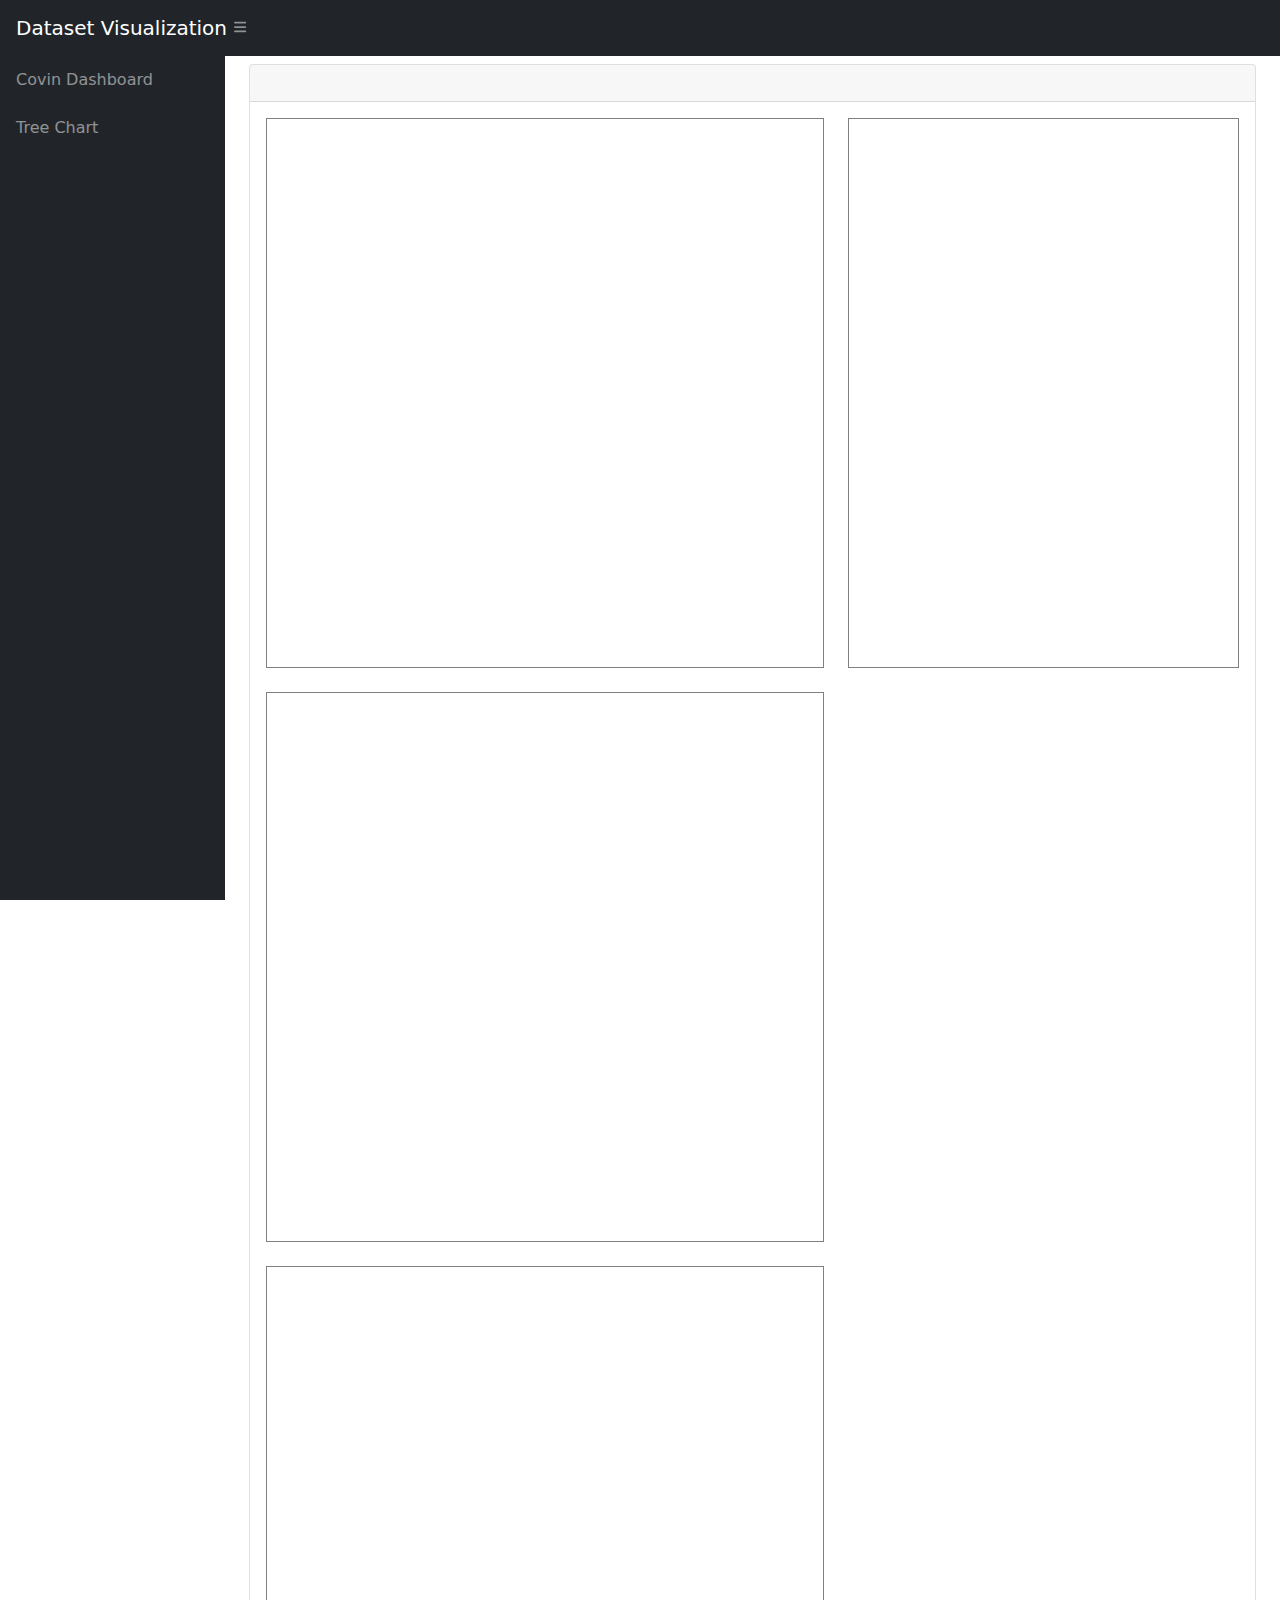
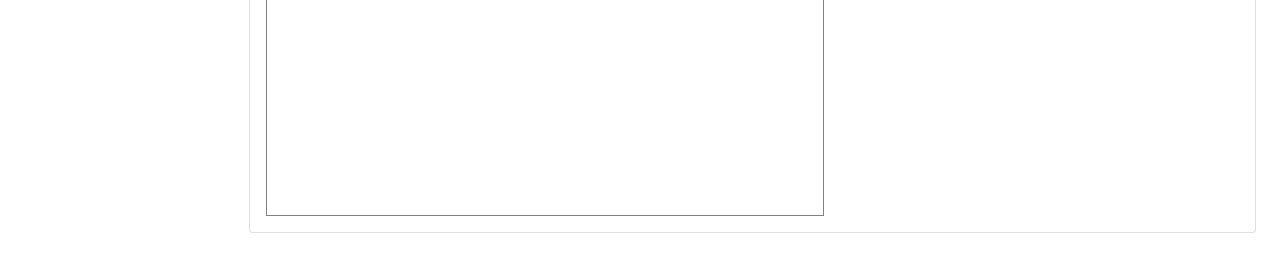
<file: index.html>
﻿<!DOCTYPE html>
<html lang="en">
<head>
    <meta charset="utf-8" />
    <meta http-equiv="X-UA-Compatible" content="IE=edge" />
    <meta name="viewport" content="width=device-width, initial-scale=1, shrink-to-fit=no" />
    <meta name="description" content="" />
    <meta name="author" content="" />
    <title>Covin Dashboard</title>
    <link href="css/styles.css" rel="stylesheet" />
    <link href="css/index.css" rel="stylesheet" />
    <script src="js/d3.v7.min.js"></script>
    <script src="js/fontawesome.all.js"></script>
</head>
<body class="sb-nav-fixed">
    <nav class="sb-topnav navbar navbar-expand navbar-dark bg-dark">
        <!-- Navbar Brand-->
        <a class="navbar-brand ps-3" href="index.html">Dataset Visualization</a>
        <!-- Sidebar Toggle-->
        <button class="btn btn-link btn-sm order-1 order-lg-0 me-4 me-lg-0" id="sidebarToggle" href="#!"><i class="fas fa-bars"></i></button>
    </nav>
    <div id="layoutSidenav">
        <div id="layoutSidenav_nav">
            <nav class="sb-sidenav accordion sb-sidenav-dark" id="sidenavAccordion">
                <div class="sb-sidenav-menu">
                    <div class="nav">
                        <a class="nav-link" href="index.html">
                            Covin Dashboard
                        </a>
                        <a class="nav-link" href="tree-chart.html">
                            Tree Chart
                        </a>
                    </div>
                </div>
            </nav>
        </div>
        <div id="layoutSidenav_content">
            <main>
                <div class="container-fluid px-4">
                    <h1 class="mt-1"></h1>
                    <div class="row">
                        <div class="col-xl-12">
                            <div class="card mb-4">
                                <div class="card-header">
                                    <div id="main"></div>
                                </div>
                                <div class="card-body">
                                    <div class="row">
                                        <div class="col-xl-7">
                                            <div id="mapContainer"></div>
                                        </div>
                                        <div class="col-xl-5">
                                            <div id="pieContainer"></div>
                                        </div>
                                    </div>
                                    <div class="row">
                                        <div class="col-xl-12">
                                            <br />
                                        </div>
                                    </div>
                                    <div class="row">
                                        <div class="col-xl-7">
                                            <div id="lineChartContainer"></div>
                                        </div>
                                    </div>
                                    <div class="row">
                                        <div class="col-xl-12">
                                            <br />
                                        </div>
                                    </div>
                                    <div class="row">
                                        <div class="col-xl-7">
                                            <div id="wealthPlotContainer"></div>
                                        </div>
                                    </div>
                                </div>
                            </div>
                        </div>
                    </div>
                </div>
            </main>
        </div>
    </div>


    <!--Common-->
    <script src="js/scripts.js"></script>

    <!--Entry point-->
    <script src="index.js"></script>

    <!--Components-->
    <script src="components/dropDown.js"></script>
    <script src="components/mapView.js"></script>
    <script src="components/pie.js"></script>
    <script src="components/lineChart.js"></script>
    <script src="components/wealthPlot.js"></script>

</body>
</html>
</file>
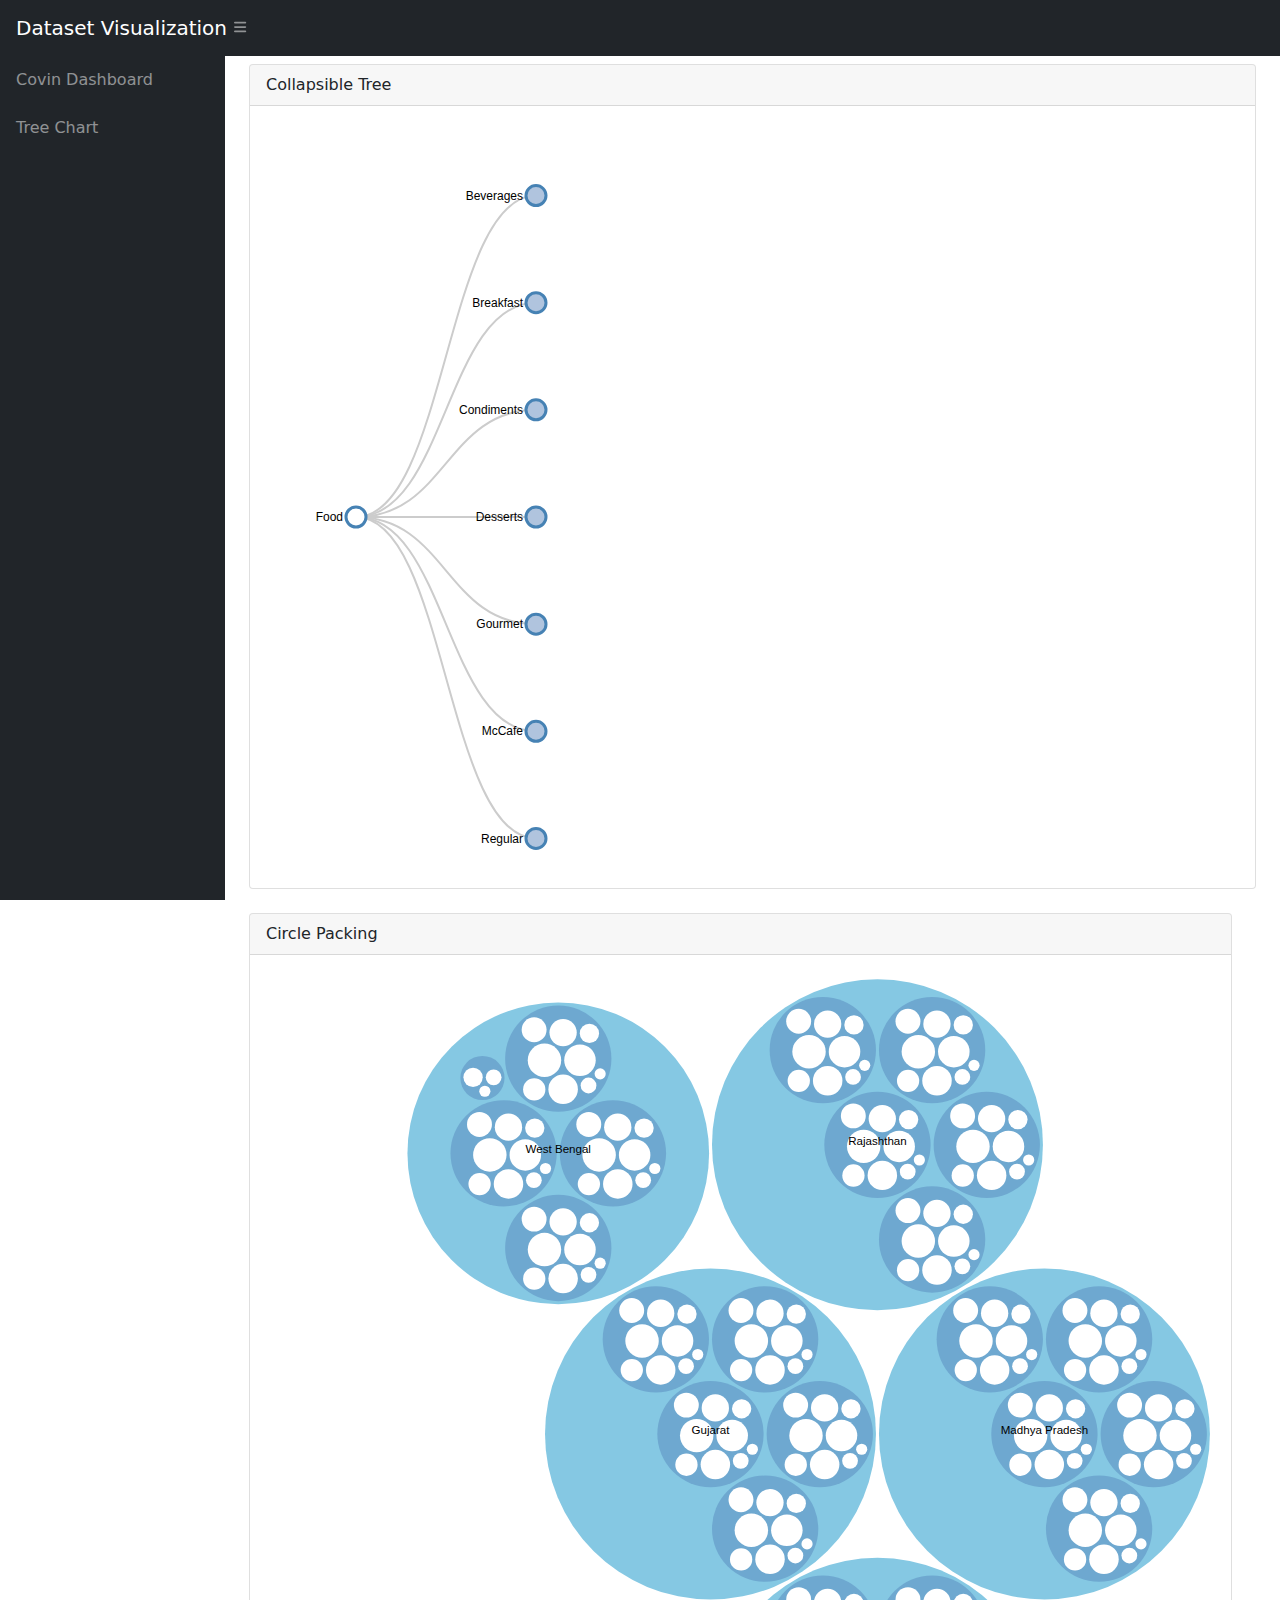
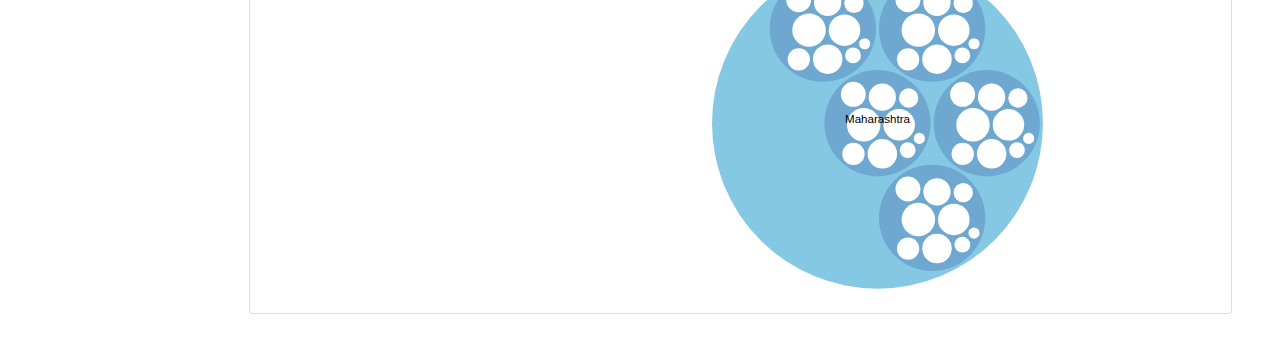
<file: tree-chart.html>
﻿<!DOCTYPE html>
<html lang="en">
<head>
    <meta charset="utf-8" />
    <meta http-equiv="X-UA-Compatible" content="IE=edge" />
    <meta name="viewport" content="width=device-width, initial-scale=1, shrink-to-fit=no" />
    <meta name="description" content="" />
    <meta name="author" content="" />
    <title>Tree charts</title>
    <link href="css/styles.css" rel="stylesheet" />
    <style>
        .node circle {
            fill: #fff;
            stroke: steelblue;
            stroke-width: 3px;
        }

        .node text {
            font: 12px sans-serif;
        }

        .link {
            fill: none;
            stroke: #ccc;
            stroke-width: 2px;
        }
    </style>

    <script src="js/d3.v7.min.js"></script>
    <script src="js/fontawesome.all.js"></script>
</head>
<body class="sb-nav-fixed">
    <nav class="sb-topnav navbar navbar-expand navbar-dark bg-dark">
        <!-- Navbar Brand-->
        <a class="navbar-brand ps-3" href="index.html">Dataset Visualization</a>
        <!-- Sidebar Toggle-->
        <button class="btn btn-link btn-sm order-1 order-lg-0 me-4 me-lg-0" id="sidebarToggle" href="#!"><i class="fas fa-bars"></i></button>
    </nav>
    <div id="layoutSidenav">
        <div id="layoutSidenav_nav">
            <nav class="sb-sidenav accordion sb-sidenav-dark" id="sidenavAccordion">
                <div class="sb-sidenav-menu">
                    <div class="nav">
                        <a class="nav-link" href="index.html">
                            Covin Dashboard
                        </a>
                        <a class="nav-link" href="tree-chart.html">
                            Tree Chart
                        </a>
                    </div>
                </div>
            </nav>
        </div>
        <div id="layoutSidenav_content">
            <main>
                <div class="container-fluid px-4">
                    <h1 class="mt-1"></h1>
                    <div class="row">
                        <div class="col-xl-12">
                            <div class="card mb-4">
                                <div class="card-header">
                                    Collapsible Tree
                                </div>
                                <div class="card-body">
                                    <div id="collapsibleTreeContainer"></div>
                                </div>
                            </div>
                        </div>
                        <div class="row">
                            <div class="col-xl-12">
                                <div class="card mb-4">
                                    <div class="card-header">
                                        Circle Packing
                                    </div>
                                    <div class="card-body">
                                        <div id="circlePackingContainer"></div>
                                    </div>
                                </div>
                            </div>
                        </div>

                    </div>
            </main>
        </div>
    </div>


    <!--Common-->
    <script src="js/scripts.js"></script>
    <script src="components/collapsibleTree.js"></script>
    <script src="components/circlePacking.js"></script>

</body>
</html>
</file>
<file: css/index.css>
.circle:hover {
    stroke: black;
    stroke-width: 4px;
}

#dropdown_container {
    width: 30%;
}

#main {
    margin: 20px;
    margin-left: 2px;
}

.selection {
    width: 30%;
}

text {
    font-family: "Arial";
    margin-bottom: 5px;
    margin-top: 0px;
}
</file>
